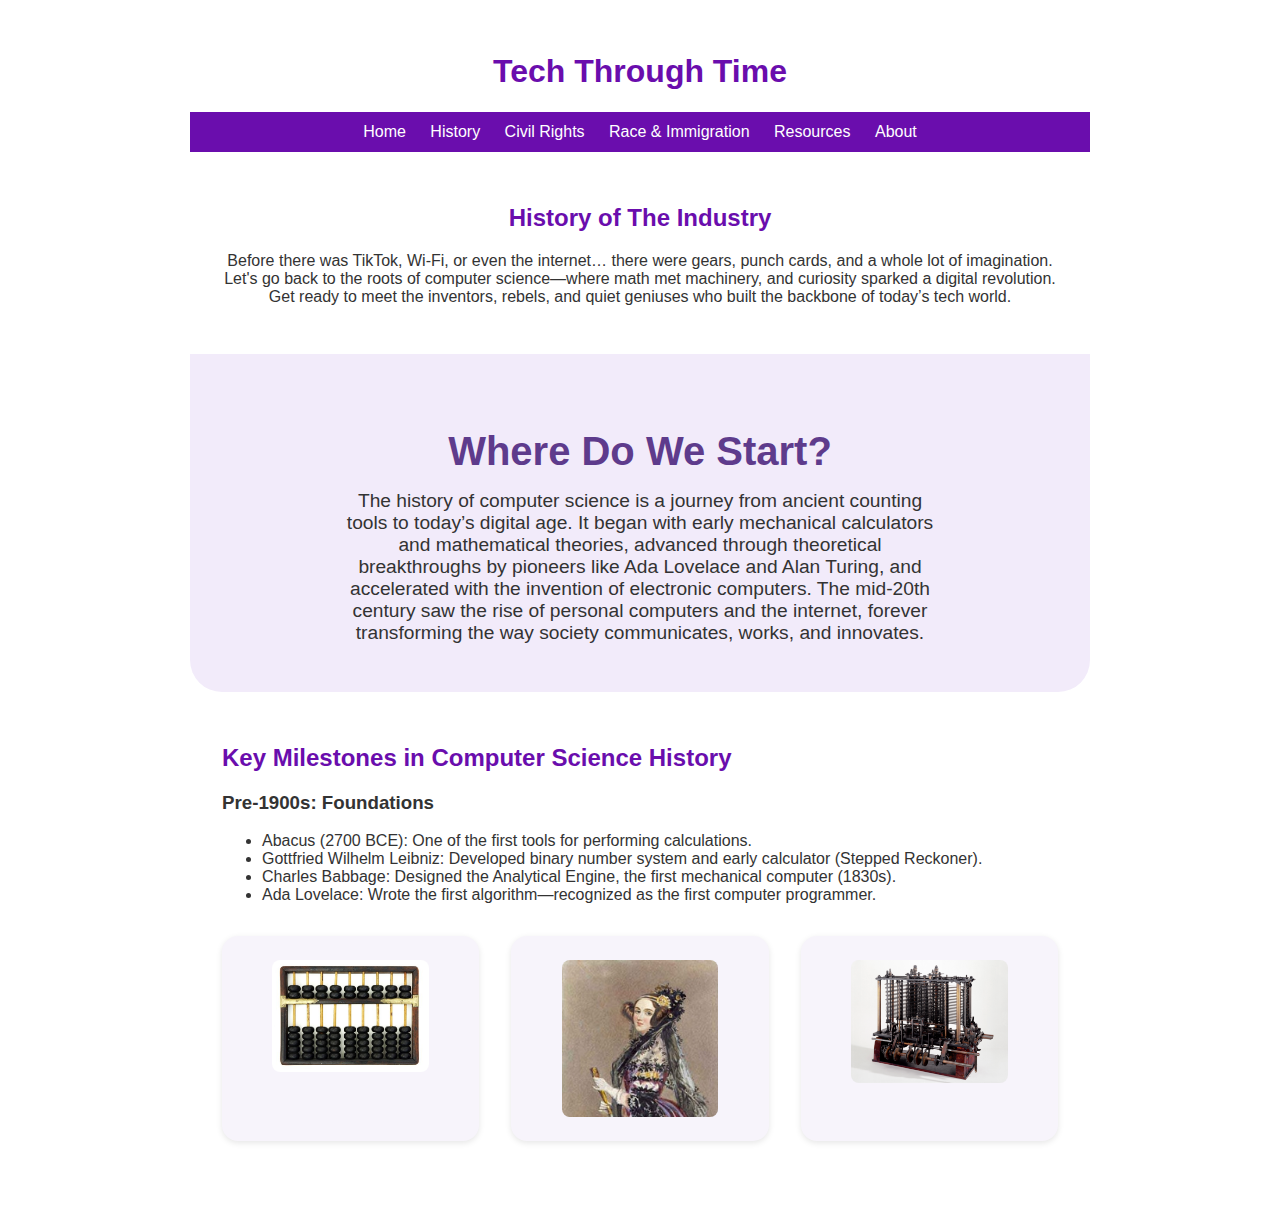
<file: templates/history.html>
<!DOCTYPE html>
<html lang="en">
<head>
  <meta charset="UTF-8">
  <title>History | Tech History</title>
  <link rel="stylesheet" href="../static/styles.css">
</head>
<body>
  <div class="site-title">
    <h1>Tech Through Time</h1>
  </div>
  <header>
    <nav>
      <a href="index.html">Home</a>
      <a href="history.html">History</a>
      <a href="civil_rights.html">Civil Rights</a>
      <a href="race_immigration.html">Race & Immigration</a>
      <a href="resources.html">Resources</a>
      <a href="about.html">About</a>
    </nav>
  </header>
  <main>
    <h2>History of The Industry</h2>
    <p>Before there was TikTok, Wi-Fi, or even the internet… there were gears, punch cards, and a whole lot of imagination.
        Let's go back to the roots of computer science—where math met machinery, and curiosity sparked a digital revolution. Get ready to meet the inventors, rebels, and quiet geniuses who built the backbone of today’s tech world.</p>
    <!-- Add images, sections, bullet points, etc. -->
  </main>
  <section class="hero">
    <h1>Where Do We Start?</h1>
    <p>
      The history of computer science is a journey from ancient counting tools to today’s digital age. It began with early mechanical calculators and mathematical theories, advanced through theoretical breakthroughs by pioneers like Ada Lovelace and Alan Turing, and accelerated with the invention of electronic computers. The mid-20th century saw the rise of personal computers and the internet, forever transforming the way society communicates, works, and innovates.
    </p>
  </section>
    <section class="sections">
        <div>
    <h2>Key Milestones in Computer Science History</h2>
      <h3>Pre-1900s: Foundations</h3>
      <ul>
        <li>Abacus (2700 BCE): One of the first tools for performing calculations.</li>
        <li>Gottfried Wilhelm Leibniz: Developed binary number system and early calculator (Stepped Reckoner).</li>
        <li>Charles Babbage: Designed the Analytical Engine, the first mechanical computer (1830s).</li>
        <li>Ada Lovelace: Wrote the first algorithm—recognized as the first computer programmer.</li>
      </ul>
    </a>
</a> 
<div class="image-row">
    <div class="card">
      <img src="../images/abacus.jpg" alt="abacus" class="card-image" />
    </div>
    <div class="card">
      <img src="../images/adalovelace.jpg" alt="Ada Lovelace" class="card-image" />
    </div>
    <div class="card">
      <img src="../images/mechcomputer.jpg" alt="mechanical computer" class="card-image" />
    </div>
  </div>
</section>
</file>
<file: static/styles.css>
.site-title {
  text-align: center;
  margin-bottom: 0.5em;
}
body {
  font-family: Arial, sans-serif;
    background-color: #ffffff;
    color: #333;
    padding: 2rem;
    max-width: 900px;
    margin: auto;
  }
  
  header {
    background-color: #6a0dad;
    color: white;
    padding: 0.7em;
    text-align: center;
  }
  
  nav a {
    color: white;
    margin: 0 10px;
    text-decoration: none;
  }
  
  main {
    padding: 2em;
    text-align: center;
  }
  
  h1, h2 {
    color: #6a0dad;
  }
  
  .hero {
    background-color: #f2ebfa;
    padding: 3rem 2rem;
    text-align: center;
    border-radius: 0 0 2rem 2rem;
  }
  
  .hero h1 {
    font-size: 2.5rem;
    margin-bottom: 1rem;
    color: #5e3b8c;
  }
  
  .hero p {
    font-size: 1.2rem;
    max-width: 600px;
    margin: auto;
  }
 
  .sections {
    display: grid;
    grid-template-columns: repeat(auto-fit, minmax(250px, 1fr));
    gap: 2rem;
    padding: 2rem;
  }
  .image-row {
    display: grid;
    grid-template-columns: repeat(auto-fit, minmax(200px, 1fr));
    gap: 2rem;
    margin-top: 2rem;
  }
 
  .card {
    background-color: #f7f4fb;
    border-radius: 1rem;
    padding: 1.5rem;
    box-shadow: 0 2px 6px rgba(0, 0, 0, 0.1);
    text-align: center;
    cursor: pointer;
  }
 
  .card h3 {
    color: #5e3b8c;
 
  }
  .card img {
    max-width: 75%;
    height: auto;    
    border-radius: 0.5rem; 
    display: block;  
    margin: 0 auto;  
  }
</file>
